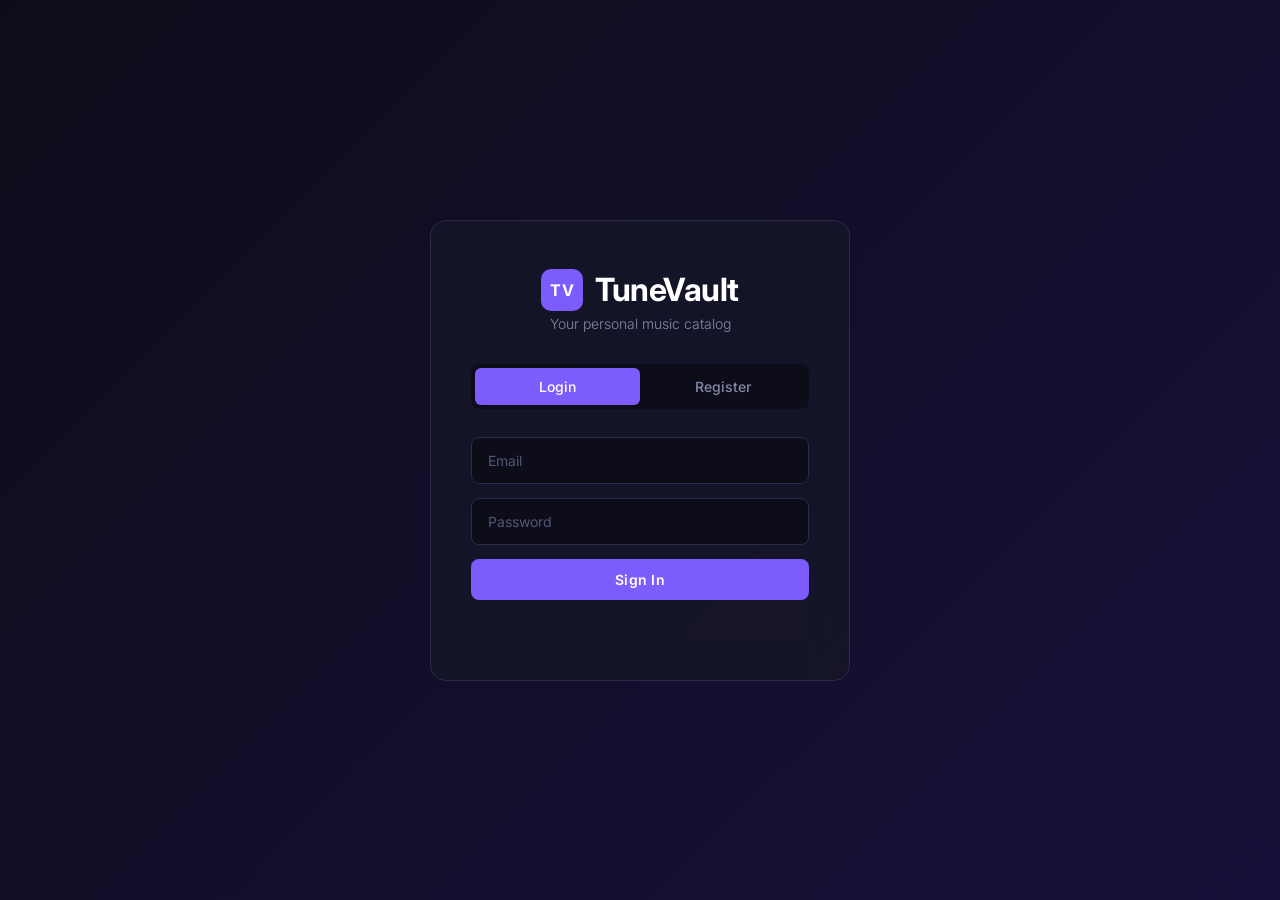
<file: frontend/index.html>
<!doctype html>
<html lang="en">
  <head>
    <meta charset="UTF-8" />
    <meta name="viewport" content="width=device-width, initial-scale=1.0" />
    <title>TuneVault — Login</title>
    <link rel="stylesheet" href="styles.css" />
    <link
      href="https://fonts.googleapis.com/css2?family=Inter:wght@300;400;500;600;700&display=swap"
      rel="stylesheet"
    />
  </head>
  <body>
    <div id="auth-overlay">
      <div id="auth-modal">
        <div class="auth-logo">
          <span class="auth-logo-icon">TV</span>
          <span>TuneVault</span>
        </div>
        <p class="auth-subtitle">Your personal music catalog</p>

        <!-- Tabs -->
        <div class="auth-tabs">
          <button class="auth-tab active" onclick="showAuthTab('login')">
            Login
          </button>
          <button class="auth-tab" onclick="showAuthTab('register')">
            Register
          </button>
        </div>

        <!-- Login Form -->
        <div id="login-form" class="auth-form">
          <input
            type="email"
            id="login-email"
            placeholder="Email"
            onkeyup="handleAuthKeypress(event, 'login')"
          />
          <input
            type="password"
            id="login-password"
            placeholder="Password"
            onkeyup="handleAuthKeypress(event, 'login')"
          />
          <button class="btn-primary" onclick="handleLogin()">Sign In</button>
          <p id="login-error" class="auth-error"></p>
        </div>

        <!-- Register Form -->
        <div id="register-form" class="auth-form" style="display: none">
          <input
            type="text"
            id="register-username"
            placeholder="Username"
            onkeyup="handleAuthKeypress(event, 'register')"
          />
          <input
            type="email"
            id="register-email"
            placeholder="Email"
            onkeyup="handleAuthKeypress(event, 'register')"
          />
          <input
            type="password"
            id="register-password"
            placeholder="Password"
            onkeyup="handleAuthKeypress(event, 'register')"
          />
          <button class="btn-primary" onclick="handleRegister()">
            Create Account
          </button>
          <p id="register-error" class="auth-error"></p>
        </div>
      </div>
    </div>

    <script src="js/config.js"></script>
    <script src="js/auth.js"></script>
  </body>
</html>
</file>
<file: frontend/styles.css>
/* ============================================================
   TuneVault — Global Styles
   ============================================================ */

* {
  margin: 0;
  padding: 0;
  box-sizing: border-box;
}

:root {
  --bg-dark: #0d0d1a;
  --bg-card: #161629;
  --bg-card-hover: #1e1e3a;
  --bg-sidebar: #111122;
  --primary: #7c5cfc;
  --primary-hover: #9b7fff;
  --accent: #e84393;
  --accent-hover: #fd79a8;
  --text-primary: #ffffff;
  --text-secondary: #8888aa;
  --text-muted: #555577;
  --border: #2a2a4a;
  --success: #00b894;
  --danger: #ff6b6b;
  --danger-hover: #ff8787;
  --radius: 12px;
  --radius-sm: 8px;
  --radius-lg: 16px;
  --transition: all 0.3s ease;
}

body {
  font-family:
    'Inter',
    -apple-system,
    BlinkMacSystemFont,
    sans-serif;
  background-color: var(--bg-dark);
  color: var(--text-primary);
  overflow: hidden;
  height: 100vh;
}

/* ============================================================
   Scrollbar
   ============================================================ */

::-webkit-scrollbar {
  width: 6px;
  height: 6px;
}

::-webkit-scrollbar-track {
  background: transparent;
}

::-webkit-scrollbar-thumb {
  background: var(--text-muted);
  border-radius: 3px;
}

::-webkit-scrollbar-thumb:hover {
  background: var(--text-secondary);
}

/* ============================================================
   Auth Overlay & Modal
   ============================================================ */

#auth-overlay {
  position: fixed;
  top: 0;
  left: 0;
  width: 100%;
  height: 100%;
  background: linear-gradient(
    135deg,
    #0d0d1a 0%,
    #1a1040 30%,
    #2d1b69 60%,
    #0d0d1a 100%
  );
  background-size: 400% 400%;
  animation: gradientShift 10s ease infinite;
  display: flex;
  align-items: center;
  justify-content: center;
  z-index: 1000;
}

@keyframes gradientShift {
  0% {
    background-position: 0% 50%;
  }
  50% {
    background-position: 100% 50%;
  }
  100% {
    background-position: 0% 50%;
  }
}

#auth-modal {
  background: rgba(22, 22, 41, 0.85);
  backdrop-filter: blur(20px);
  -webkit-backdrop-filter: blur(20px);
  border: 1px solid var(--border);
  border-radius: var(--radius-lg);
  padding: 48px 40px;
  width: 100%;
  max-width: 420px;
  text-align: center;
  animation: modalFadeIn 0.5s ease;
}

@keyframes modalFadeIn {
  from {
    opacity: 0;
    transform: translateY(20px);
  }
  to {
    opacity: 1;
    transform: translateY(0);
  }
}

.auth-logo {
  display: flex;
  align-items: center;
  justify-content: center;
  gap: 12px;
  font-size: 32px;
  font-weight: 700;
  margin-bottom: 4px;
  letter-spacing: -0.5px;
}

.auth-logo-icon {
  background: var(--primary);
  color: var(--text-primary);
  width: 42px;
  height: 42px;
  border-radius: 10px;
  display: flex;
  align-items: center;
  justify-content: center;
  font-size: 16px;
  font-weight: 700;
  letter-spacing: 1px;
}

.auth-subtitle {
  color: var(--text-secondary);
  font-size: 14px;
  margin-bottom: 32px;
  font-weight: 300;
}

.auth-tabs {
  display: flex;
  gap: 0;
  margin-bottom: 28px;
  background: var(--bg-dark);
  border-radius: var(--radius-sm);
  padding: 4px;
}

.auth-tab {
  flex: 1;
  padding: 10px 0;
  border: none;
  background: transparent;
  color: var(--text-secondary);
  font-family: inherit;
  font-size: 14px;
  font-weight: 500;
  cursor: pointer;
  border-radius: 6px;
  transition: var(--transition);
}

.auth-tab.active {
  background: var(--primary);
  color: var(--text-primary);
}

.auth-form {
  display: flex;
  flex-direction: column;
  gap: 14px;
}

.auth-form input {
  padding: 14px 16px;
  border: 1px solid var(--border);
  border-radius: var(--radius-sm);
  background: var(--bg-dark);
  color: var(--text-primary);
  font-family: inherit;
  font-size: 14px;
  outline: none;
  transition: var(--transition);
}

.auth-form input:focus {
  border-color: var(--primary);
  box-shadow: 0 0 0 3px rgba(124, 92, 252, 0.15);
}

.auth-form input::placeholder {
  color: var(--text-muted);
}

.auth-error {
  color: var(--danger);
  font-size: 13px;
  min-height: 18px;
}

/* ============================================================
   Buttons
   ============================================================ */

.btn-primary {
  padding: 12px 24px;
  border: none;
  border-radius: var(--radius-sm);
  background: var(--primary);
  color: var(--text-primary);
  font-family: inherit;
  font-size: 14px;
  font-weight: 600;
  cursor: pointer;
  transition: var(--transition);
  letter-spacing: 0.3px;
}

.btn-primary:hover {
  background: var(--primary-hover);
  transform: translateY(-1px);
  box-shadow: 0 4px 15px rgba(124, 92, 252, 0.3);
}

.btn-secondary {
  padding: 10px 20px;
  border: 1px solid var(--border);
  border-radius: var(--radius-sm);
  background: transparent;
  color: var(--text-secondary);
  font-family: inherit;
  font-size: 13px;
  font-weight: 500;
  cursor: pointer;
  transition: var(--transition);
}

.btn-secondary:hover {
  border-color: var(--text-secondary);
  color: var(--text-primary);
}

.btn-danger {
  padding: 10px 20px;
  border: 1px solid var(--danger);
  border-radius: var(--radius-sm);
  background: transparent;
  color: var(--danger);
  font-family: inherit;
  font-size: 13px;
  font-weight: 500;
  cursor: pointer;
  transition: var(--transition);
}

.btn-danger:hover {
  background: var(--danger);
  color: var(--text-primary);
}

.btn-back {
  padding: 8px 16px;
  border: none;
  border-radius: var(--radius-sm);
  background: var(--bg-card);
  color: var(--text-secondary);
  font-family: inherit;
  font-size: 13px;
  cursor: pointer;
  transition: var(--transition);
  margin-bottom: 20px;
}

.btn-back:hover {
  background: var(--bg-card-hover);
  color: var(--text-primary);
}

/* ============================================================
   App Layout
   ============================================================ */

#app {
  display: flex;
  height: 100vh;
  overflow: hidden;
}

/* ============================================================
   Sidebar
   ============================================================ */

#sidebar {
  width: 240px;
  min-width: 240px;
  background: var(--bg-sidebar);
  border-right: 1px solid var(--border);
  display: flex;
  flex-direction: column;
  transition: var(--transition);
  overflow: hidden;
}

#sidebar.collapsed {
  width: 68px;
  min-width: 68px;
}

.sidebar-top {
  display: flex;
  align-items: center;
  justify-content: space-between;
  padding: 20px 16px;
  border-bottom: 1px solid var(--border);
}

.sidebar-logo {
  display: flex;
  align-items: center;
  gap: 10px;
}

.logo-icon {
  background: var(--primary);
  color: var(--text-primary);
  width: 32px;
  height: 32px;
  border-radius: 8px;
  display: flex;
  align-items: center;
  justify-content: center;
  font-size: 12px;
  font-weight: 700;
  letter-spacing: 1px;
}

.logo-text {
  font-size: 18px;
  font-weight: 700;
  letter-spacing: -0.3px;
  white-space: nowrap;
}

#sidebar.collapsed .logo-text {
  display: none;
}

.sidebar-toggle {
  background: none;
  border: none;
  color: var(--text-secondary);
  font-size: 18px;
  cursor: pointer;
  padding: 4px;
  transition: var(--transition);
}

.sidebar-toggle:hover {
  color: var(--text-primary);
}

#sidebar.collapsed .sidebar-toggle {
  margin: 0 auto;
}

.sidebar-menu {
  flex: 1;
  padding: 12px 8px;
  display: flex;
  flex-direction: column;
  gap: 2px;
  overflow-y: auto;
}

.sidebar-item {
  display: flex;
  align-items: center;
  gap: 12px;
  padding: 12px 12px;
  border: none;
  border-radius: var(--radius-sm);
  background: transparent;
  color: var(--text-secondary);
  font-family: inherit;
  font-size: 14px;
  font-weight: 500;
  cursor: pointer;
  transition: var(--transition);
  text-align: left;
  white-space: nowrap;
  position: relative;
}

.sidebar-item:hover:not(.disabled) {
  background: var(--bg-card);
  color: var(--text-primary);
}

.sidebar-item.active {
  background: rgba(124, 92, 252, 0.15);
  color: var(--primary);
}

.sidebar-item.disabled {
  opacity: 0.4;
  cursor: default;
}

.item-icon {
  font-size: 18px;
  min-width: 20px;
  text-align: center;
}

.item-text {
  white-space: nowrap;
}

#sidebar.collapsed .item-text {
  display: none;
}

.coming-soon {
  font-size: 9px;
  padding: 2px 6px;
  background: var(--text-muted);
  color: var(--bg-dark);
  border-radius: 4px;
  font-weight: 600;
  text-transform: uppercase;
  letter-spacing: 0.5px;
  margin-left: auto;
}

#sidebar.collapsed .coming-soon {
  display: none;
}

.sidebar-divider {
  height: 1px;
  background: var(--border);
  margin: 8px 12px;
}

.sidebar-bottom {
  padding: 16px;
  border-top: 1px solid var(--border);
  display: flex;
  flex-direction: column;
  gap: 10px;
}

.sidebar-user {
  display: flex;
  align-items: center;
  gap: 10px;
}

.user-icon {
  font-size: 18px;
  min-width: 20px;
  text-align: center;
}

.user-name {
  font-size: 13px;
  font-weight: 500;
  color: var(--text-secondary);
  white-space: nowrap;
  overflow: hidden;
  text-overflow: ellipsis;
}

#sidebar.collapsed .user-name {
  display: none;
}

.btn-logout {
  padding: 8px 12px;
  border: 1px solid var(--border);
  border-radius: var(--radius-sm);
  background: transparent;
  color: var(--text-secondary);
  font-family: inherit;
  font-size: 12px;
  font-weight: 500;
  cursor: pointer;
  transition: var(--transition);
}

.btn-logout:hover {
  border-color: var(--danger);
  color: var(--danger);
}

#sidebar.collapsed .btn-logout {
  font-size: 0;
  padding: 8px;
}

#sidebar.collapsed .btn-logout::before {
  content: '↩';
  font-size: 14px;
}

/* ============================================================
   Main Content
   ============================================================ */

#content {
  flex: 1;
  overflow-y: auto;
  overflow-x: hidden;
  position: relative;
}

.page {
  min-height: 100vh;
  padding: 32px 40px;
  display: none;
}

.page.active {
  display: flex;
  flex-direction: column;
}

#page-home.active {
  display: flex;
  align-items: center;
  justify-content: center;
}

.page-header {
  display: flex;
  align-items: center;
  justify-content: space-between;
  margin-bottom: 32px;
  gap: 20px;
}

.page-header h1 {
  font-size: 28px;
  font-weight: 700;
  letter-spacing: -0.5px;
}

/* ============================================================
   Home Page
   ============================================================ */

#page-home {
  position: relative;
  overflow: hidden;
  padding: 0;
}

.home-background {
  position: absolute;
  top: 0;
  left: 0;
  width: 100%;
  height: 100%;
  background: linear-gradient(
    135deg,
    #0d0d1a 0%,
    #1a1040 25%,
    #2d1b69 50%,
    #1a1040 75%,
    #0d0d1a 100%
  );
  background-size: 400% 400%;
  animation: gradientShift 8s ease infinite;
  z-index: 0;
}

.home-background::after {
  content: '';
  position: absolute;
  top: 0;
  left: 0;
  width: 100%;
  height: 100%;
  background:
    radial-gradient(
      ellipse at 30% 50%,
      rgba(124, 92, 252, 0.08) 0%,
      transparent 70%
    ),
    radial-gradient(
      ellipse at 70% 50%,
      rgba(232, 67, 147, 0.06) 0%,
      transparent 70%
    );
}

.home-content {
  position: relative;
  z-index: 1;
  text-align: center;
  animation: modalFadeIn 0.8s ease;
}

.home-welcome {
  font-size: 52px;
  font-weight: 700;
  letter-spacing: -1.5px;
  margin-bottom: 12px;
  background: linear-gradient(
    135deg,
    var(--text-primary) 0%,
    var(--primary-hover) 100%
  );
  -webkit-background-clip: text;
  -webkit-text-fill-color: transparent;
  background-clip: text;
}

.home-tagline {
  font-size: 18px;
  color: var(--text-secondary);
  font-weight: 300;
  letter-spacing: 0.5px;
}

/* ============================================================
   Search Bar
   ============================================================ */

.search-bar {
  flex: 1;
  max-width: 500px;
}

.search-bar input {
  width: 100%;
  padding: 12px 20px;
  border: 1px solid var(--border);
  border-radius: 50px;
  background: var(--bg-card);
  color: var(--text-primary);
  font-family: inherit;
  font-size: 14px;
  outline: none;
  transition: var(--transition);
}

.search-bar input:focus {
  border-color: var(--primary);
  box-shadow: 0 0 0 3px rgba(124, 92, 252, 0.15);
}

.search-bar input::placeholder {
  color: var(--text-muted);
}

/* ============================================================
   Section Titles
   ============================================================ */

.section-title {
  font-size: 20px;
  font-weight: 600;
  margin-bottom: 16px;
  letter-spacing: -0.3px;
}

.section-header {
  display: flex;
  align-items: center;
  justify-content: space-between;
  margin-bottom: 16px;
}

.section-header .section-title {
  margin-bottom: 0;
}

/* ============================================================
   Horizontal Scroll (Genre & Artist Cards)
   ============================================================ */

.horizontal-scroll {
  display: flex;
  gap: 16px;
  overflow-x: auto;
  padding-bottom: 16px;
  scroll-behavior: smooth;
  margin-bottom: 32px;
}

.horizontal-scroll::-webkit-scrollbar {
  height: 4px;
}

/* Grid layout for genre detail and similar views */
.card-grid {
  display: grid;
  grid-template-columns: repeat(auto-fill, minmax(200px, 1fr));
  gap: 32px;
  padding: 8px;
  margin-bottom: 32px;
}

.card-grid .card {
  min-width: unset;
  max-width: unset;
  width: 100%;
}

.card {
  min-width: 200px;
  max-width: 200px;
  background: var(--bg-card);
  border: 1px solid var(--border);
  border-radius: var(--radius);
  cursor: pointer;
  transition: var(--transition);
  overflow: hidden;
}

.card:hover {
  border-color: var(--primary);
  transform: translateY(-4px);
  box-shadow: 0 8px 25px rgba(124, 92, 252, 0.15);
}

.card-cover {
  width: 100%;
  aspect-ratio: 1.2;
  background: linear-gradient(
    135deg,
    var(--bg-card-hover) 0%,
    var(--bg-dark) 100%
  );
  display: flex;
  align-items: center;
  justify-content: center;
  font-size: 36px;
  color: var(--text-muted);
}

.card-icon {
  font-size: 36px;
  margin-bottom: 12px;
}

.card-title {
  font-size: 14px;
  font-weight: 600;
  padding: 14px 16px 4px;
  white-space: nowrap;
  overflow: hidden;
  text-overflow: ellipsis;
}

.card-subtitle {
  font-size: 12px;
  color: var(--text-secondary);
  padding: 0 16px 14px;
}

/* ============================================================
   Track List
   ============================================================ */

.track-list {
  display: flex;
  flex-direction: column;
  gap: 2px;
}

.track-item {
  display: flex;
  align-items: center;
  padding: 14px 16px;
  background: var(--bg-card);
  border-radius: var(--radius-sm);
  transition: var(--transition);
  gap: 16px;
}

.track-item:hover {
  background: var(--bg-card-hover);
}

.track-number {
  font-size: 13px;
  color: var(--text-muted);
  min-width: 30px;
  text-align: center;
}

.track-info {
  flex: 1;
  min-width: 0;
}

.track-name {
  font-size: 14px;
  font-weight: 500;
  margin-bottom: 2px;
  white-space: nowrap;
  overflow: hidden;
  text-overflow: ellipsis;
}

.track-artist {
  font-size: 12px;
  color: var(--text-secondary);
  white-space: nowrap;
  overflow: hidden;
  text-overflow: ellipsis;
}

.track-album {
  font-size: 12px;
  color: var(--text-muted);
  min-width: 150px;
  max-width: 200px;
  white-space: nowrap;
  overflow: hidden;
  text-overflow: ellipsis;
}

.track-duration {
  font-size: 12px;
  color: var(--text-muted);
  min-width: 50px;
  text-align: right;
}

.track-add-btn {
  padding: 6px 12px;
  border: 1px solid var(--border);
  border-radius: 50px;
  background: transparent;
  color: var(--text-secondary);
  font-family: inherit;
  font-size: 18px;
  cursor: pointer;
  transition: var(--transition);
  line-height: 1;
}

.track-add-btn:hover {
  border-color: var(--primary);
  color: var(--primary);
  background: rgba(124, 92, 252, 0.1);
}

.track-remove-btn {
  padding: 6px 12px;
  border: 1px solid var(--border);
  border-radius: 50px;
  background: transparent;
  color: var(--text-muted);
  font-family: inherit;
  font-size: 14px;
  cursor: pointer;
  transition: var(--transition);
  line-height: 1;
}

.track-remove-btn:hover {
  border-color: var(--danger);
  color: var(--danger);
  background: rgba(255, 107, 107, 0.1);
}

/* ============================================================
   Playlists Grid
   ============================================================ */

.playlists-grid {
  display: grid;
  grid-template-columns: repeat(auto-fill, minmax(220px, 1fr));
  gap: 20px;
}

.playlist-card {
  background: var(--bg-card);
  border: 1px solid var(--border);
  border-radius: var(--radius);
  overflow: hidden;
  cursor: pointer;
  transition: var(--transition);
}

.playlist-card:hover {
  border-color: var(--primary);
  transform: translateY(-4px);
  box-shadow: 0 8px 25px rgba(124, 92, 252, 0.15);
}

.playlist-card-cover {
  width: 100%;
  aspect-ratio: 1;
  background: linear-gradient(
    135deg,
    var(--bg-card-hover) 0%,
    var(--bg-dark) 100%
  );
  display: flex;
  align-items: center;
  justify-content: center;
  font-size: 48px;
  overflow: hidden;
}

.playlist-card-cover img {
  width: 100%;
  height: 100%;
  object-fit: cover;
}

.playlist-card-info {
  padding: 16px;
}

.playlist-card-name {
  font-size: 14px;
  font-weight: 600;
  margin-bottom: 4px;
  white-space: nowrap;
  overflow: hidden;
  text-overflow: ellipsis;
}

.playlist-card-count {
  font-size: 12px;
  color: var(--text-secondary);
}

/* ============================================================
   Playlist Detail
   ============================================================ */

.playlist-header {
  display: flex;
  gap: 32px;
  margin-bottom: 32px;
  align-items: flex-end;
}

.playlist-cover-wrapper {
  position: relative;
  width: 220px;
  height: 220px;
  border-radius: var(--radius);
  overflow: hidden;
  flex-shrink: 0;
}

.playlist-cover {
  width: 100%;
  height: 100%;
  object-fit: cover;
  background: linear-gradient(
    135deg,
    var(--bg-card-hover) 0%,
    var(--bg-dark) 100%
  );
}

.cover-overlay {
  position: absolute;
  top: 0;
  left: 0;
  width: 100%;
  height: 100%;
  background: rgba(0, 0, 0, 0.6);
  display: flex;
  align-items: center;
  justify-content: center;
  transition: var(--transition);
}

.cover-overlay button {
  padding: 10px 20px;
  border: 1px solid var(--text-primary);
  border-radius: 50px;
  background: transparent;
  color: var(--text-primary);
  font-family: inherit;
  font-size: 13px;
  font-weight: 500;
  cursor: pointer;
  transition: var(--transition);
}

.cover-overlay button:hover {
  background: var(--primary);
  border-color: var(--primary);
}

.playlist-info h1 {
  font-size: 36px;
  font-weight: 700;
  letter-spacing: -0.5px;
  margin-bottom: 8px;
}

.playlist-info p {
  font-size: 14px;
  color: var(--text-secondary);
  margin-bottom: 16px;
}

/* ============================================================
   Modals
   ============================================================ */

.modal {
  position: fixed;
  top: 0;
  left: 0;
  width: 100%;
  height: 100%;
  background: rgba(0, 0, 0, 0.6);
  backdrop-filter: blur(4px);
  display: flex;
  align-items: center;
  justify-content: center;
  z-index: 900;
}

.modal-content {
  background: var(--bg-card);
  border: 1px solid var(--border);
  border-radius: var(--radius-lg);
  padding: 32px;
  width: 100%;
  max-width: 440px;
  max-height: 80vh;
  overflow-y: auto;
  animation: modalFadeIn 0.3s ease;
}

.modal-header {
  display: flex;
  align-items: center;
  justify-content: space-between;
  margin-bottom: 20px;
}

.modal-header h2 {
  font-size: 20px;
  font-weight: 600;
}

.modal-close {
  background: none;
  border: none;
  color: var(--text-secondary);
  font-size: 20px;
  cursor: pointer;
  padding: 4px;
  transition: var(--transition);
}

.modal-close:hover {
  color: var(--text-primary);
}

.modal-subtitle {
  font-size: 13px;
  color: var(--text-secondary);
  margin-bottom: 16px;
}

.modal-divider {
  height: 1px;
  background: var(--border);
  margin: 16px 0;
}

.modal-content input[type='text'],
.modal-content input[type='file'] {
  width: 100%;
  padding: 12px 16px;
  border: 1px solid var(--border);
  border-radius: var(--radius-sm);
  background: var(--bg-dark);
  color: var(--text-primary);
  font-family: inherit;
  font-size: 14px;
  outline: none;
  transition: var(--transition);
  margin-bottom: 12px;
}

.modal-content input:focus {
  border-color: var(--primary);
}

.modal-content input::placeholder {
  color: var(--text-muted);
}

/* ============================================================
   Playlist Options (in Add to Playlist Modal)
   ============================================================ */

.playlist-options {
  display: flex;
  flex-direction: column;
  gap: 4px;
  max-height: 200px;
  overflow-y: auto;
}

.playlist-option {
  display: flex;
  align-items: center;
  padding: 12px 14px;
  border: none;
  border-radius: var(--radius-sm);
  background: transparent;
  color: var(--text-primary);
  font-family: inherit;
  font-size: 14px;
  cursor: pointer;
  transition: var(--transition);
  text-align: left;
  gap: 10px;
}

.playlist-option:hover {
  background: rgba(124, 92, 252, 0.1);
  color: var(--primary);
}

.playlist-option-icon {
  font-size: 16px;
}

.create-new-playlist {
  display: flex;
  gap: 8px;
  align-items: center;
}

.create-new-playlist input {
  flex: 1;
  margin-bottom: 0 !important;
}

.create-new-playlist .btn-primary {
  white-space: nowrap;
  padding: 12px 16px;
  font-size: 13px;
}

/* ============================================================
   Cover Generation
   ============================================================ */

.cover-preview {
  margin-bottom: 16px;
}

.cover-preview img {
  max-width: 100%;
  border-radius: var(--radius-sm);
}

.generated-cover {
  width: 100%;
  border-radius: var(--radius);
  margin-bottom: 16px;
}

.cover-actions {
  display: flex;
  gap: 8px;
  flex-wrap: wrap;
}

/* ============================================================
   Loading & Empty States
   ============================================================ */

.loading {
  text-align: center;
  padding: 40px;
  color: var(--text-muted);
  font-size: 14px;
}

.empty-state {
  text-align: center;
  padding: 60px 20px;
  color: var(--text-muted);
}

.empty-state-icon {
  font-size: 48px;
  margin-bottom: 16px;
}

.empty-state-text {
  font-size: 15px;
  margin-bottom: 8px;
  color: var(--text-secondary);
}

.empty-state-sub {
  font-size: 13px;
}

/* ============================================================
   Notifications / Toast
   ============================================================ */

.toast {
  position: fixed;
  bottom: 24px;
  right: 24px;
  padding: 14px 24px;
  background: var(--bg-card);
  border: 1px solid var(--border);
  border-radius: var(--radius-sm);
  color: var(--text-primary);
  font-family: inherit;
  font-size: 13px;
  font-weight: 500;
  z-index: 999;
  animation:
    toastIn 0.3s ease,
    toastOut 0.3s ease 2.7s;
  box-shadow: 0 8px 25px rgba(0, 0, 0, 0.3);
}

.toast.success {
  border-color: var(--success);
}

.toast.error {
  border-color: var(--danger);
}

@keyframes toastIn {
  from {
    opacity: 0;
    transform: translateY(10px);
  }
  to {
    opacity: 1;
    transform: translateY(0);
  }
}

@keyframes toastOut {
  from {
    opacity: 1;
  }
  to {
    opacity: 0;
  }
}
</file>
